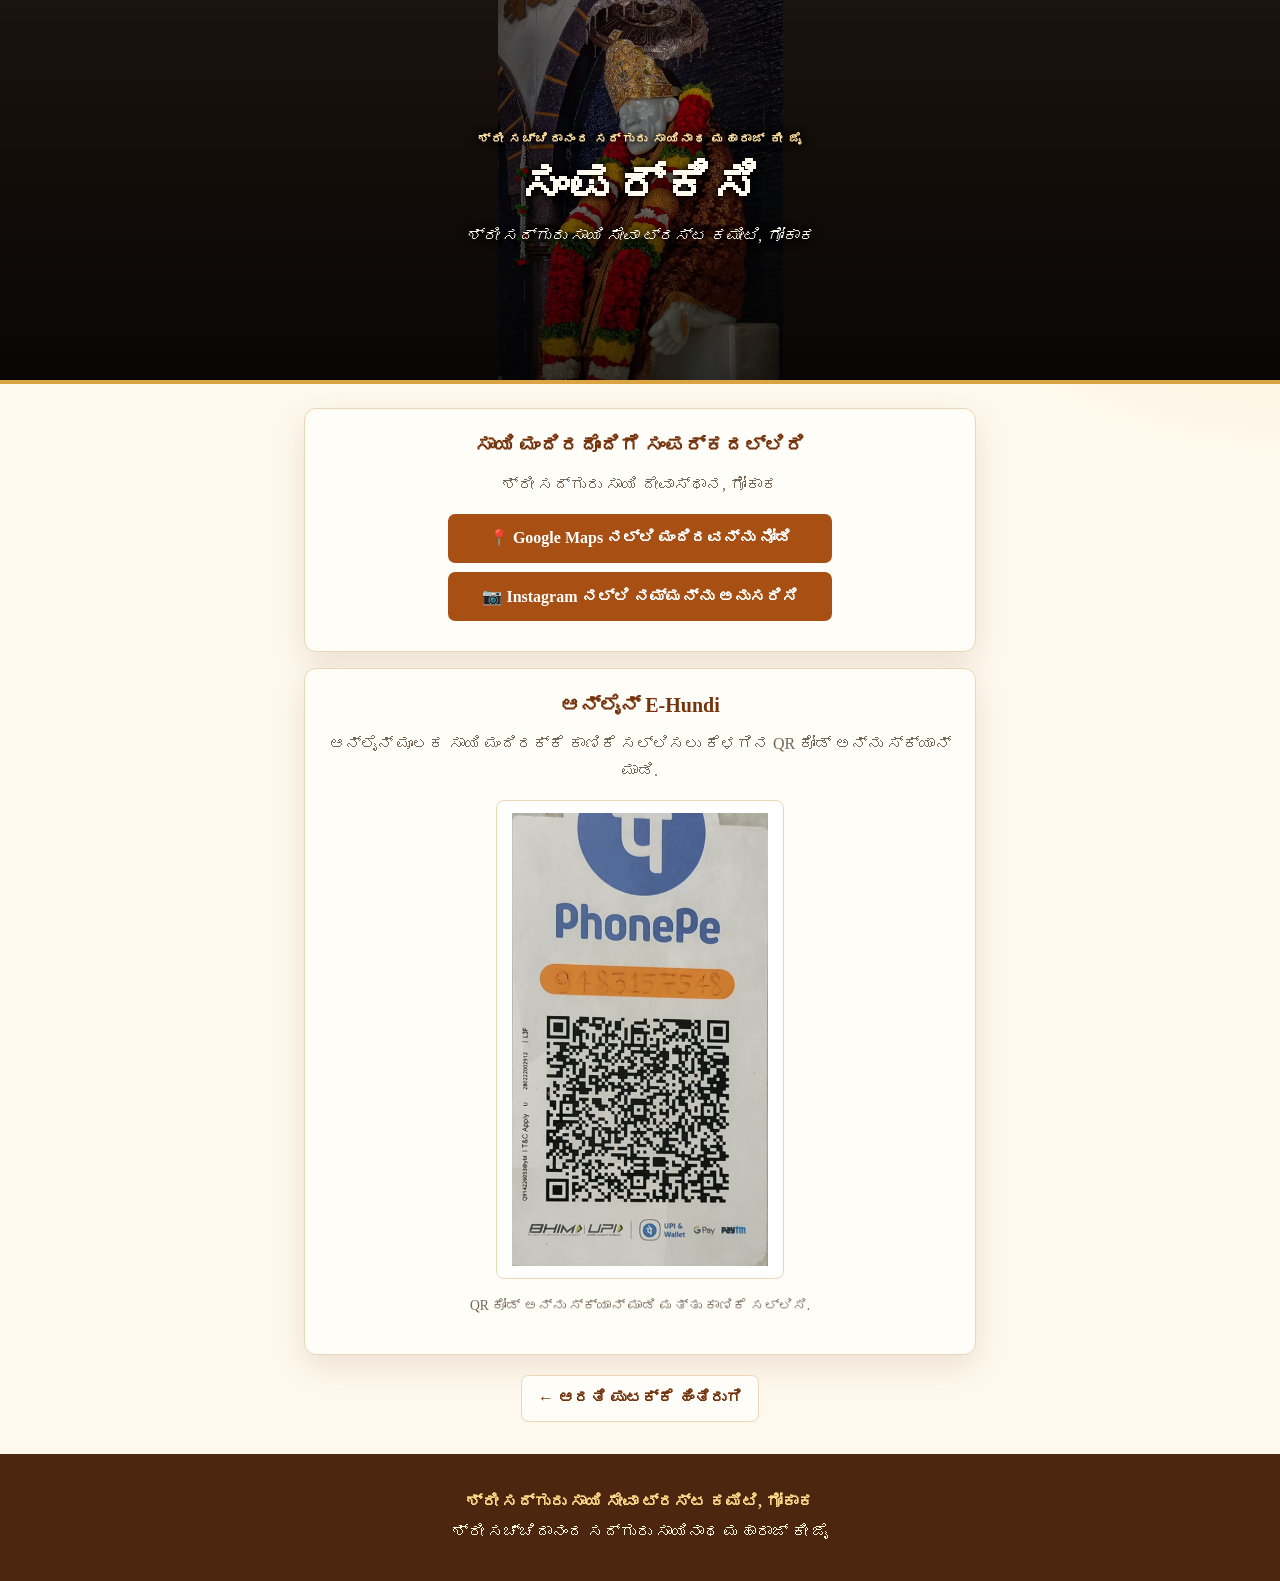
<file: contact.html>
<!DOCTYPE html>
<html lang="kn">
<head>
  <meta charset="UTF-8">
  <meta name="viewport" content="width=device-width, initial-scale=1.0">
  <meta name="description" content="Sri Sadghuru Sai Devastan Gokak: contact details, directions, Instagram, and E-Hundi information.">
  <title>Contact | Sri Sadghuru Sai Devastan Gokak</title>


  <link rel="icon" href="favicon.ico">
  <link rel="stylesheet" href="css/style.css">
</head>

<body>

  <header class="site-header">
    <p class="site-header__eyebrow">
      ಶ್ರೀ ಸಚ್ಚಿದಾನಂದ ಸದ್ಗುರು ಸಾಯಿನಾಥ ಮಹಾರಾಜ್ ಕೀ ಜೈ
    </p>

    <h1>ಸಂಪರ್ಕಿಸಿ</h1>

    <p class="site-header__subtitle">
      ಶ್ರೀ ಸದ್ಗುರು ಸಾಯಿ ಸೇವಾ ಟ್ರಸ್ಟ ಕಮೀಟಿ, ಗೋಕಾಕ
    </p>
  </header>


  <main class="contact-page">

    <section class="contact-card">

      <h2>ಸಾಯಿ ಮಂದಿರದೊಂದಿಗೆ ಸಂಪರ್ಕದಲ್ಲಿರಿ</h2>

      <p>
        ಶ್ರೀ ಸದ್ಗುರು ಸಾಯಿ ದೇವಾಸ್ಥಾನ, ಗೋಕಾಕ
      </p>

      <!-- Google Maps -->
      <a
        class="contact-link"
        href="https://maps.app.goo.gl/Siwi1Q47SxsgCf3o8"
        target="_blank"
        rel="noopener noreferrer"
      >
        📍 Google Maps ನಲ್ಲಿ ಮಂದಿರವನ್ನು ನೋಡಿ
      </a>

      <!-- Instagram -->
      <a
        class="contact-link"
        href="https://www.instagram.com/gokak_sai_mandir?stkn=cTY1YmFxcHRibjV0"
        target="_blank"
        rel="noopener noreferrer"
      >
        📷 Instagram ನಲ್ಲಿ ನಮ್ಮನ್ನು ಅನುಸರಿಸಿ
      </a>

    </section>


    <!-- E-HUNDI -->
    <section class="ehundi-card">

      <h2>ಆನ್‌ಲೈನ್ E-Hundi</h2>

      <p>
        ಆನ್‌ಲೈನ್ ಮೂಲಕ ಸಾಯಿ ಮಂದಿರಕ್ಕೆ ಕಾಣಿಕೆ ಸಲ್ಲಿಸಲು ಕೆಳಗಿನ QR ಕೋಡ್ ಅನ್ನು ಸ್ಕ್ಯಾನ್ ಮಾಡಿ.
      </p>

      <!--
        E-HUNDI QR CODE
        ನಿಮ್ಮ E-Hundi QR code image ಅನ್ನು ಇಲ್ಲಿ ಬದಲಾಯಿಸಿ.
      -->
      <div class="ehundi-qr">
        <img
          src="./QR_code.jpeg"
          alt="ಆನ್‌ಲೈನ್ E-Hundi QR Code"
        >
      </div>

      <p class="ehundi-note">
        QR ಕೋಡ್ ಅನ್ನು ಸ್ಕ್ಯಾನ್ ಮಾಡಿ ಮತ್ತು ಕಾಣಿಕೆ ಸಲ್ಲಿಸಿ.
      </p>

    </section>


    <a class="back-home" href="index.html">
      ← ಆರತಿ ಪುಟಕ್ಕೆ ಹಿಂತಿರುಗಿ
    </a>

  </main>


  <footer class="site-footer">

    <p>
      ಶ್ರೀ ಸದ್ಗುರು ಸಾಯಿ ಸೇವಾ ಟ್ರಸ್ಟ ಕಮಿಟಿ, ಗೋಕಾಕ
    </p>

    <p>
      ಶ್ರೀ ಸಚ್ಚಿದಾನಂದ ಸದ್ಗುರು ಸಾಯಿನಾಥ ಮಹಾರಾಜ್ ಕೀ ಜೈ
    </p>

  </footer>

</body>
</html>
</file>
<file: css/style.css>
:root {
  --saffron: #a84f13;
  --saffron-dark: #74330c;
  --gold: #d9a441;
  --cream: #fff9ed;
  --surface: #fffdf8;
  --ink: #302519;
  --muted: #756757;
  --border: #ead7b6;
  --shadow: 0 12px 32px rgba(92, 53, 16, 0.12);
}

* {
  box-sizing: border-box;
}

html {
  background: #f7ecd8;
  scroll-behavior: smooth;
}

body {
  margin: 0;
  color: var(--ink);
  background:
    radial-gradient(circle at top right, rgba(217, 164, 65, 0.18), transparent 30rem),
    var(--cream);
  font-family: Georgia, "Noto Serif Kannada", "Noto Serif", serif;
  line-height: 1.65;
}

.skip-link {
  position: fixed;
  z-index: 10;
  top: 0.75rem;
  left: 0.75rem;
  padding: 0.55rem 0.8rem;
  color: #fff;
  background: var(--saffron-dark);
  border-radius: 0.35rem;
  transform: translateY(-160%);
  transition: transform 160ms ease;
}

.skip-link:focus {
  transform: translateY(0);
}

.site-header {
  position: relative;
  display: flex;
  flex-direction: column;
  /* Reduced from 32rem–46rem to a compact header height */
  min-height: clamp(18rem, 38vw, 24rem);
  align-items: center;
  justify-content: center;
  padding: 2rem 1.5rem;
  color: #fffaf0;
  text-align: center;
  background-color: #211710;
  background-image:
    linear-gradient(to bottom, rgba(0, 0, 0, 0.2) 0%, rgba(0, 0, 0, 0.75) 100%),
    url("../Shridi_sai.jpeg");
  background-position: center, center;
  /* 'contain' keeps the entire image visible without overflowing or over-expanding */
  background-size: 100% 100%, contain;
  background-repeat: no-repeat;
  border-bottom: 4px solid var(--gold);
}

/* Strong text shadow so white/gold text stays crisp over the visible photo */
.site-header h1,
.site-header__eyebrow,
.site-header__subtitle {
  text-shadow: 0 2px 10px rgba(0, 0, 0, 0.9), 0 0 4px rgba(0, 0, 0, 0.8);
}

.site-header__inner {
  position: relative;
  z-index: 1;
  padding-top: 0;
  text-wrap: pretty;
}

.site-header__inner,
.aarti-page {
  width: min(100% - 2rem, 54rem);
  margin-inline: auto;
}

.site-header__eyebrow,
.aarti-reader__label,
.aarti-intro__kicker {
  margin: 0;
  color: var(--gold);
  font-family: Arial, sans-serif;
  font-size: 0.75rem;
  font-weight: 700;
  letter-spacing: 0.12em;
  text-transform: uppercase;
}

.site-header__eyebrow {
  color: #ffe1a0;
}

.site-header h1 {
  margin: 0.45rem 0 0;
  font-size: clamp(1.9rem, 5vw, 3rem);
  line-height: 1.2;
}

.site-header__subtitle {
  margin: 0.55rem 0 0;
  font-style: italic;
}

.aarti-page {
  padding-block: 0.75rem 4rem;
}

.aarti-intro {
  margin-bottom: 1.5rem;
  text-align: center;
}

.aarti-intro h2 {
  margin: 0.2rem 0;
  font-size: clamp(1.45rem, 3vw, 2rem);
}

.aarti-intro > p:last-child {
  margin: 0;
  color: var(--muted);
}

.aarti-menu {
  display: grid;
  grid-template-columns: repeat(2, minmax(0, 1fr));
  gap: 0.75rem;
  margin-bottom: 2rem;
}

.aarti-menu__button {
  min-height: 3.25rem;
  padding: 0.75rem 1rem;
  color: var(--saffron-dark);
  cursor: pointer;
  background: var(--surface);
  border: 1px solid var(--border);
  border-radius: 0.5rem;
  box-shadow: 0 3px 8px rgba(92, 53, 16, 0.06);
  font: inherit;
  font-weight: 700;
  transition: color 160ms ease, background-color 160ms ease, border-color 160ms ease, transform 160ms ease;
}

.aarti-menu__button:hover {
  border-color: var(--gold);
  transform: translateY(-2px);
}

.aarti-menu__button:focus-visible {
  outline: 3px solid rgba(217, 164, 65, 0.65);
  outline-offset: 3px;
}

.aarti-menu__button.is-active {
  color: #fff;
  background: var(--saffron);
  border-color: var(--saffron);
}

.aarti-reader {
  overflow: hidden;
  background: var(--surface);
  border: 1px solid var(--border);
  border-radius: 0.75rem;
  box-shadow: var(--shadow);
}

.aarti-reader__heading {
  padding: 1.6rem 1.75rem;
  text-align: center;
  background: linear-gradient(90deg, #fff8e8, #fdf0d5, #fff8e8);
  border-bottom: 1px solid var(--border);
}

.aarti-reader__heading h2 {
  margin: 0.25rem 0 0;
  color: var(--saffron-dark);
  font-size: clamp(1.4rem, 3vw, 1.8rem);
}

.reader-tools {
  display: flex;
  justify-content: center;
  flex-wrap: wrap;
  gap: 0.5rem;
  margin-top: 1rem;
}

.reader-tools button {
  min-height: 2.3rem;
  padding: 0.35rem 0.65rem;
  color: var(--saffron-dark);
  cursor: pointer;
  background: var(--surface);
  border: 1px solid var(--border);
  border-radius: 0.35rem;
  font: 700 0.8rem Arial, sans-serif;
}

.reader-tools button:hover {
  border-color: var(--gold);
  background: #fff5dc;
}

.reader-tools button:focus-visible {
  outline: 3px solid rgba(217, 164, 65, 0.65);
  outline-offset: 2px;
}

.lyrics {
  padding: 1.5rem clamp(1.1rem, 4vw, 2.5rem) 2rem;
}

.lyrics__line {
  margin: 0;
  padding: 0.25rem 0;
  font-size: calc(1.05rem * var(--lyric-scale, 1));
  line-height: 1.85;
  white-space: pre-wrap;
}

.lyrics__subtitle {
  padding: 0.7rem 0 0.35rem;
  color: var(--saffron-dark);
  font-weight: 700;
  text-align: center;
}

.lyrics__space {
  height: 1rem;
}

.lyrics__status {
  margin: 0;
  color: var(--muted);
  font-style: italic;
  text-align: center;
}

.lyrics__status--error {
  color: #9d2f1c;
}

.site-footer {
  padding: 2rem 1rem;
  color: #fff4dc;
  text-align: center;
  background: #4c260e;
}

.site-footer p {
  margin: 0.2rem 0;
}

.site-footer p:first-child {
  color: #ffd789;
  font-weight: 700;
}

.qr-card {
  width: min(100%, 20rem);
  margin: 1.5rem auto 0;
  padding: 1.25rem;
  color: var(--ink);
  background: #fffdf8;
  border-radius: 0.65rem;
  box-shadow: 0 8px 20px rgba(0, 0, 0, 0.18);
}

.qr-card h2 {
  margin: 0;
  color: var(--saffron-dark);
  font-size: 1.1rem;
}

.qr-card p {
  margin: 0.25rem 0 1rem;
  color: var(--muted);
}

.qr-code {
  display: grid;
  place-items: center;
  min-height: 14rem;
  margin-inline: auto;
}

.qr-code canvas,
.qr-code img {
  display: block;
  width: min(100%, 14rem);
  height: auto;
  background: #fffdf8;
  image-rendering: pixelated;
}

.qr-card__download {
  display: inline-block;
  margin-top: 1rem;
  padding: 0.6rem 0.9rem;
  color: #fff;
  background: var(--saffron);
  border-radius: 0.35rem;
  font-family: Arial, sans-serif;
  font-size: 0.85rem;
  font-weight: 700;
  text-decoration: none;
}

.qr-card__download:hover {
  background: var(--saffron-dark);
}

.qr-card__download:focus-visible {
  outline: 3px solid rgba(217, 164, 65, 0.85);
  outline-offset: 3px;
}

@media (prefers-reduced-motion: reduce) {
  *, *::before, *::after {
    scroll-behavior: auto !important;
    transition-duration: 0.01ms !important;
  }
}

@media (max-width: 34rem) {
  .site-header {
    /* Reduced from 36rem so it doesn't dominate mobile screens */
    min-height: 19rem;
    padding: 1.5rem 1rem;
    background-position: center, center top;
    /* Scales down slightly on small phones so lyrics stay accessible above the fold */
    background-size: 100% 100%, min(14rem, 65vw) auto;
  }

  .aarti-reader__heading {
    padding: 1.3rem 1rem;
  }
}
  .aarti-reader__heading {
    padding: 1.3rem 1rem;
  }


/* =========================================
   CONTACT PAGE
   ========================================= */

.contact-page {
  width: min(100% - 2rem, 42rem);
  margin: 0 auto;
  padding: 1.5rem 0 2rem;
}

.contact-card,
.ehundi-card {
  padding: 1.25rem;
  margin-bottom: 1rem;
  text-align: center;
  background: var(--surface);
  border: 1px solid var(--border);
  border-radius: 0.75rem;
  box-shadow: var(--shadow);
}

.contact-card h2,
.ehundi-card h2 {
  margin: 0 0 0.6rem;
  color: var(--saffron-dark);
  font-size: 1.25rem;
}

.contact-card p,
.ehundi-card p {
  margin: 0 0 1rem;
  color: var(--muted);
}

.contact-link {
  display: block;
  width: min(100%, 24rem);
  margin: 0.6rem auto;
  padding: 0.7rem 1rem;
  color: #fff;
  background: var(--saffron);
  border-radius: 0.45rem;
  font-weight: 700;
  text-decoration: none;
  transition: background-color 160ms ease;
}

.contact-link:hover {
  background: var(--saffron-dark);
}

.contact-link:focus-visible,
.back-home:focus-visible {
  outline: 3px solid rgba(217, 164, 65, 0.85);
  outline-offset: 2px;
}

/* E-Hundi QR */

.ehundi-qr {
  display: grid;
  place-items: center;
  margin: 1rem auto;
  padding: 0.75rem;
  width: min(100%, 18rem);
  background: #fff;
  border: 1px solid var(--border);
  border-radius: 0.5rem;
}

.ehundi-qr img {
  display: block;
  width: 100%;
  height: auto;
  max-width: 16rem;
}

.ehundi-note {
  font-size: 0.85rem;
}

.back-home {
  display: block;
  width: fit-content;
  margin: 1.25rem auto 0;
  padding: 0.6rem 1rem;
  color: var(--saffron-dark);
  font-weight: 700;
  text-decoration: none;
  border: 1px solid var(--border);
  border-radius: 0.45rem;
  background: var(--surface);
}

.back-home:hover {
  background: var(--cream);
}

/* =========================================
   HEADER TOP BAR & CONTACT LINK
   ========================================= */

.site-header__top-bar {
  display: flex;
  justify-content: center;
  margin-bottom: 1rem;
}

.contact-page-link {
  display: inline-flex;
  align-items: center;
  justify-content: center;
  padding: 0.35rem 0.9rem;
  color: #fffaf0;
  background: rgba(255, 255, 255, 0.16);
  border: 1px solid rgba(255, 255, 255, 0.35);
  border-radius: 999px;
  font-size: 0.85rem;
  font-weight: 700;
  text-decoration: none;
  backdrop-filter: blur(4px);
  transition: background-color 160ms ease, border-color 160ms ease, transform 160ms ease;
}

.contact-page-link:hover {
  background: rgba(255, 255, 255, 0.28);
  border-color: var(--gold);
  transform: translateY(-1px);
}

.contact-page-link:focus-visible {
  outline: 3px solid var(--gold);
  outline-offset: 2px;
}
</file>
